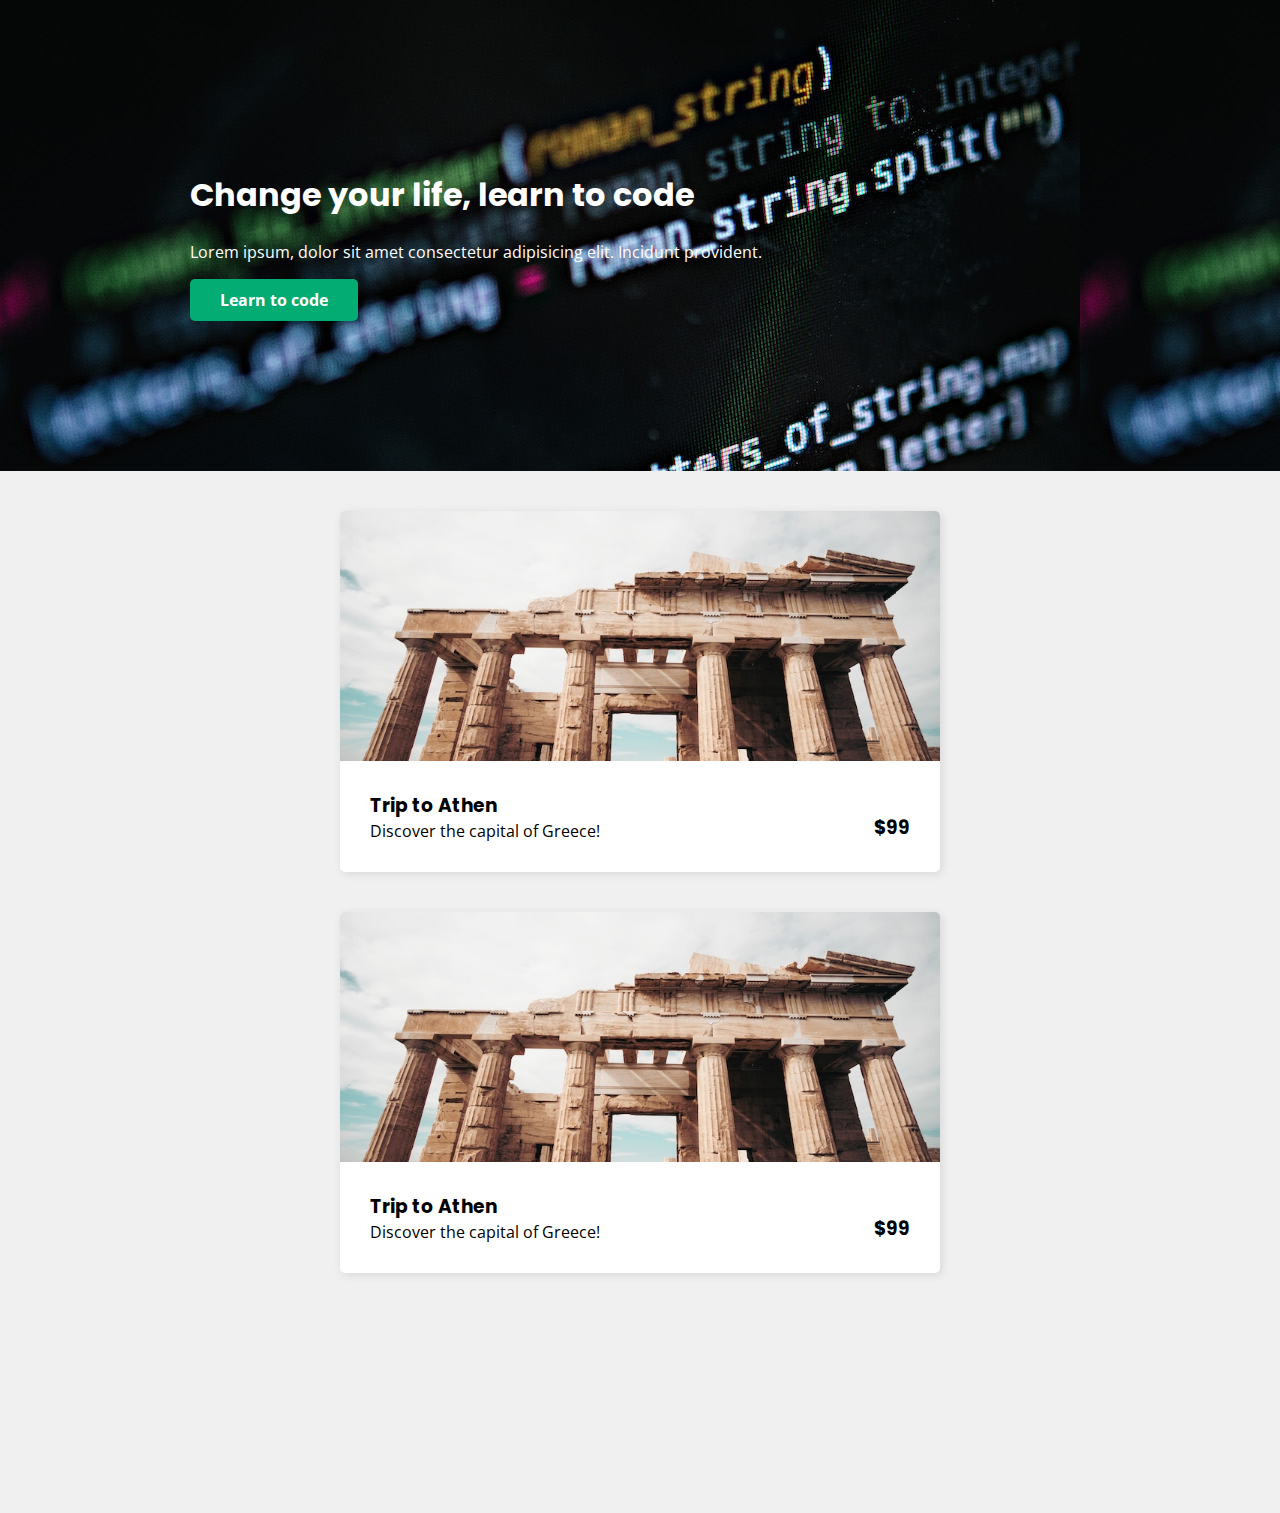
<file: index.html>
<html>
  <head>
    <meta charset="utf-8">
    <title>Combine your components</title>

    <link rel="stylesheet" href="css/style.css">
  </head>

  <body>

    <!-- TODO: Use your components to create a simple landing page -->
    <div class="banner" style="background-image: url('images/background.jpg');">
      <div class="container">
        <h1>Change your life, learn to code</h1>
        <p>Lorem ipsum, dolor sit amet consectetur adipisicing elit. Incidunt provident.</p>
        <a class="btn-green" href="#">Learn to code</a>
      </div>
    </div>
    <div class="container">
      <div class="card-trip">
        <img src="images/athens.jpg" alt="Athen photo">
        <div class="card-trip-info">
          <div>
            <h3>Trip to Athen</h3>
            <p>Discover the capital of Greece!</p>
          </div>
          <h3>$99</h3>
        </div>
      </div>
  
      <div class="card-trip">
        <img src="images/athens.jpg" alt="Athen photo">
        <div class="card-trip-info">
          <div>
            <h3>Trip to Athen</h3>
            <p>Discover the capital of Greece!</p>
          </div>
          <h3>$99</h3>
        </div>
      </div>

    </div>

  </body>

</html>
</file>
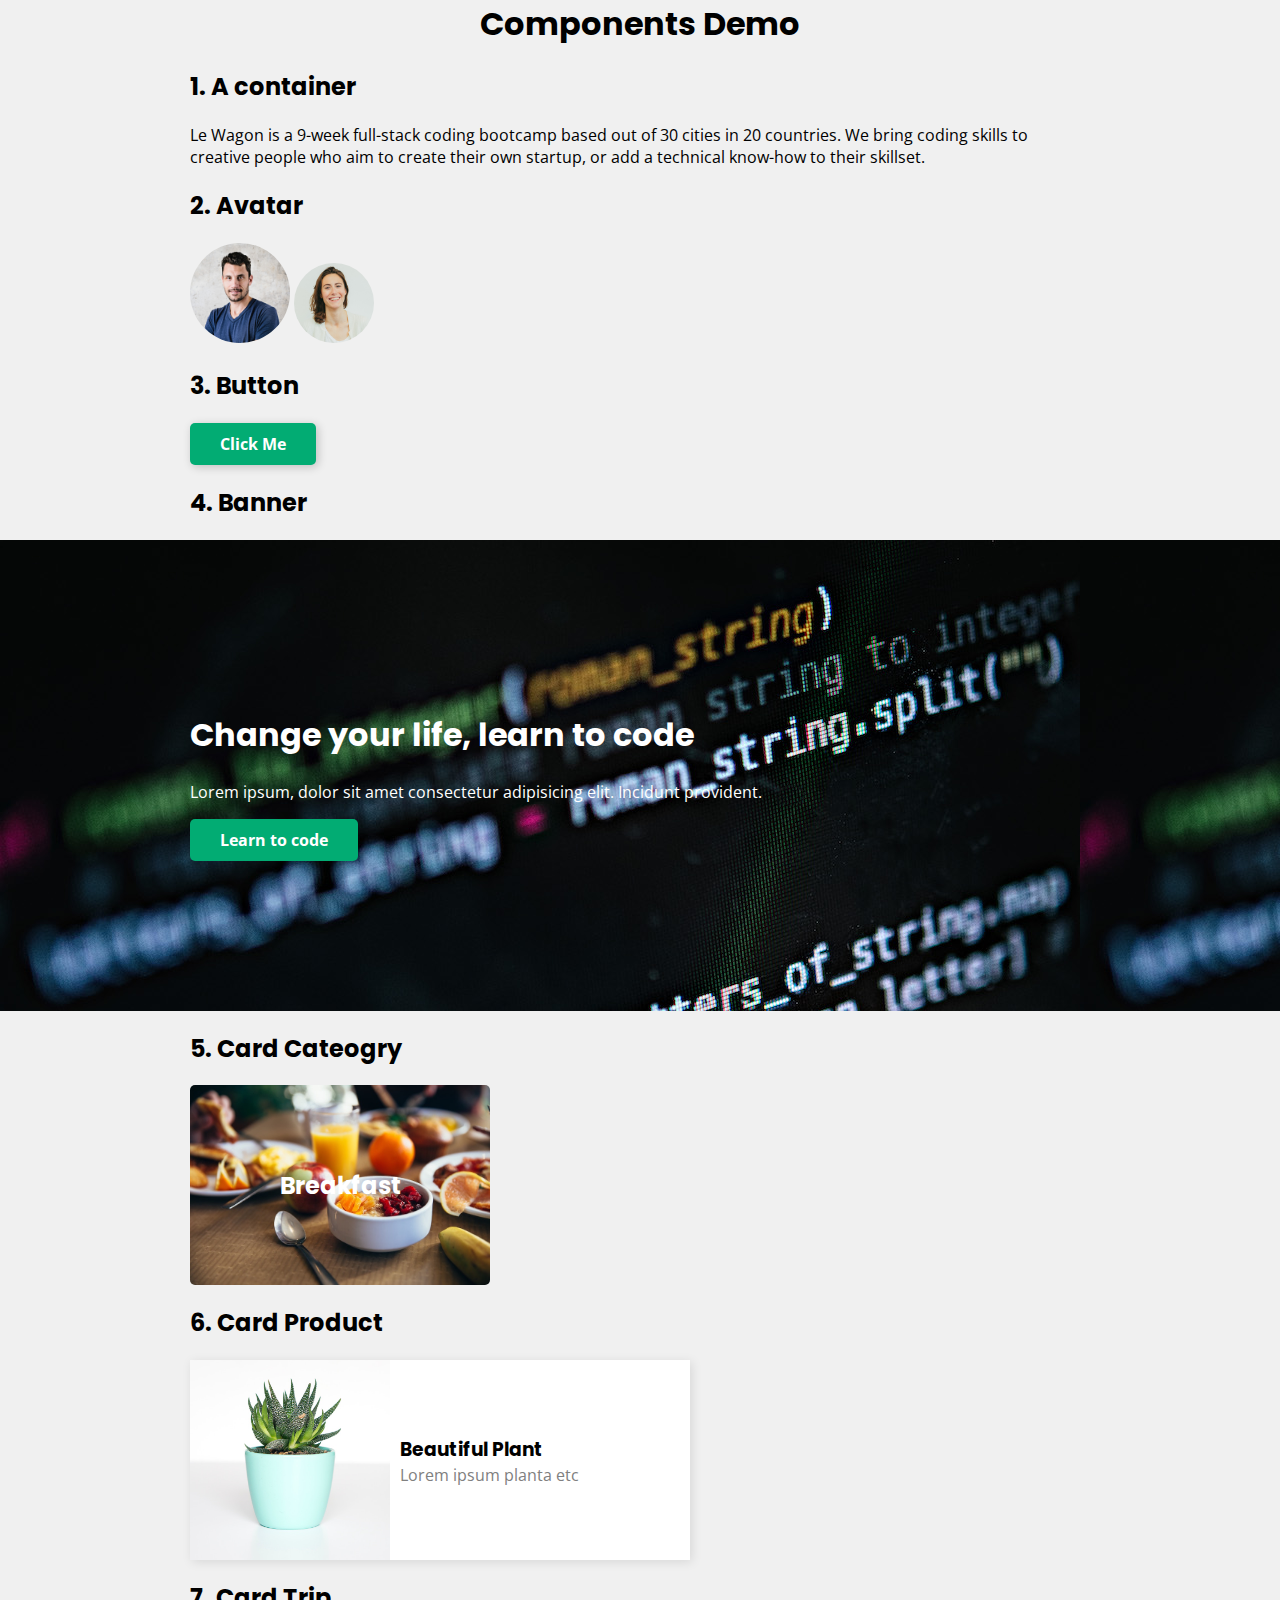
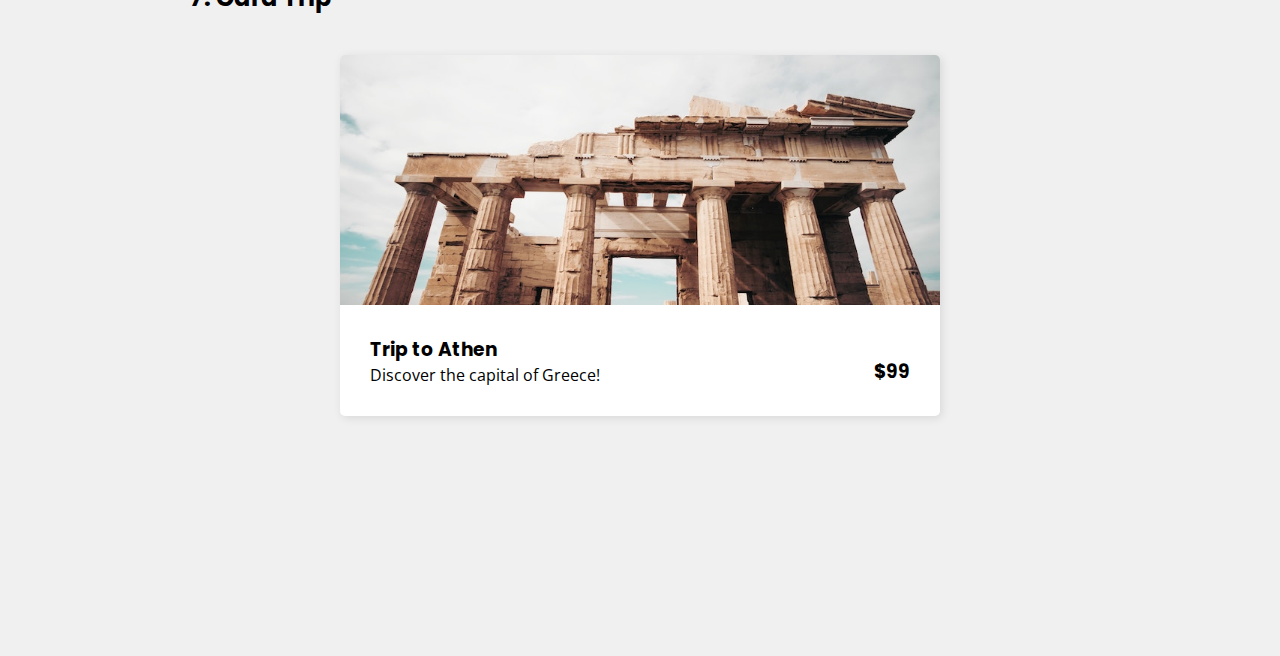
<file: components.html>
<html>
  <head>
    <meta charset="utf-8">
    <title>Components demo</title>

    <link rel="stylesheet" href="css/style.css">
  </head>

  <body>
      <h1 class="text-center">Components Demo</h1>

      <!-- TODO: live-code your components -->
      <div class="container">
        <h2>1. A container</h2>
        <p>Le Wagon is a 9-week full-stack coding bootcamp based out of 30 cities in 20 countries. We bring coding skills to creative people who aim to create their own startup, or add a technical know-how to their skillset.</p>

        <h2>2. Avatar</h2>
        <img class="avatar-lg" src="images/kevin.jpg" alt="Kevin photo">
        <img class="avatar" src="images/alice.jpg" alt="Alice photo">

        <h2>3. Button</h2>
        <a class="btn-green" href="#">Click Me</a>

        <h2>4. Banner</h2>
      </div>

      <div class="banner" style="background-image: url('images/background.jpg');">
        <div class="container">
          <h1>Change your life, learn to code</h1>
          <p>Lorem ipsum, dolor sit amet consectetur adipisicing elit. Incidunt provident.</p>
          <a class="btn-green" href="#">Learn to code</a>
        </div>
      </div>

      <div class="container">
        <h2>5. Card Cateogry</h2>
        <div class="card-category" style="background-image: url('images/breakfast.jpg');">
          <h2>Breakfast</h2>
        </div>

        <h2>6. Card Product</h2>
        <div class="card-product">
          <img src="images/plant.jpg" alt="Plant photo">
          <div>
            <h3>Beautiful Plant</h3>
            <p>Lorem ipsum planta etc</p>
          </div>
        </div>

        <h2>7. Card Trip</h2>
        <div class="card-trip">
          <img src="images/athens.jpg" alt="Athen photo">
          <div class="card-trip-info">
            <div>
              <h3>Trip to Athen</h3>
              <p>Discover the capital of Greece!</p>
            </div>
            <h3>$99</h3>
          </div>
        </div>
      </div>

      
    </body>
    </html>
    
    <!-- <div class="flexbox">
      <div class="item-1"></div>
      <div class="item-2"></div>
      <div class="item-3"></div>
    </div> -->
</file>
<file: css/style.css>
/* --- Google Fonts --- */
@import url("http://fonts.googleapis.com/css?family=Open+Sans:400,300,700|Poppins:400,700");

/* --- Components design --- */
@import url("components/container.css");
/* TODO: import new components */
@import url("components/avatar.css");
@import url("components/banner.css");
@import url("components/button.css");
@import url("components/card.css");

/* --- Fonts & colors --- */
body {
  font-family: "Open Sans", "Helvetica", "sans-serif";
  padding-bottom: 200px;
  margin: 0;
  background-color: rgb(240,240,240);
}
h1, h2, h3 {
  font-family: "Poppins", "sans-serif";
}

.text-center {
  text-align: center;
}

/* .flexbox {
  background-color: yellow;
  display: flex;
  justify-content: space-between;
  align-items: center; 
  height: 500px;
}

.item-1 {
  background-color: rgb(128, 0, 0);
  width: 100px;
  height: 100px;
  margin: 10px;
  flex-grow: 3;
}

.item-2 {
  background-color: blue;
  width: 100px;
  height: 100px;
  margin: 10px;
  flex-grow: 1;
}

.item-3 {
  background-color: purple;
  width: 100px;
  height: 100px;
  margin: 10px;
  flex-grow: 2;
} */
</file>
